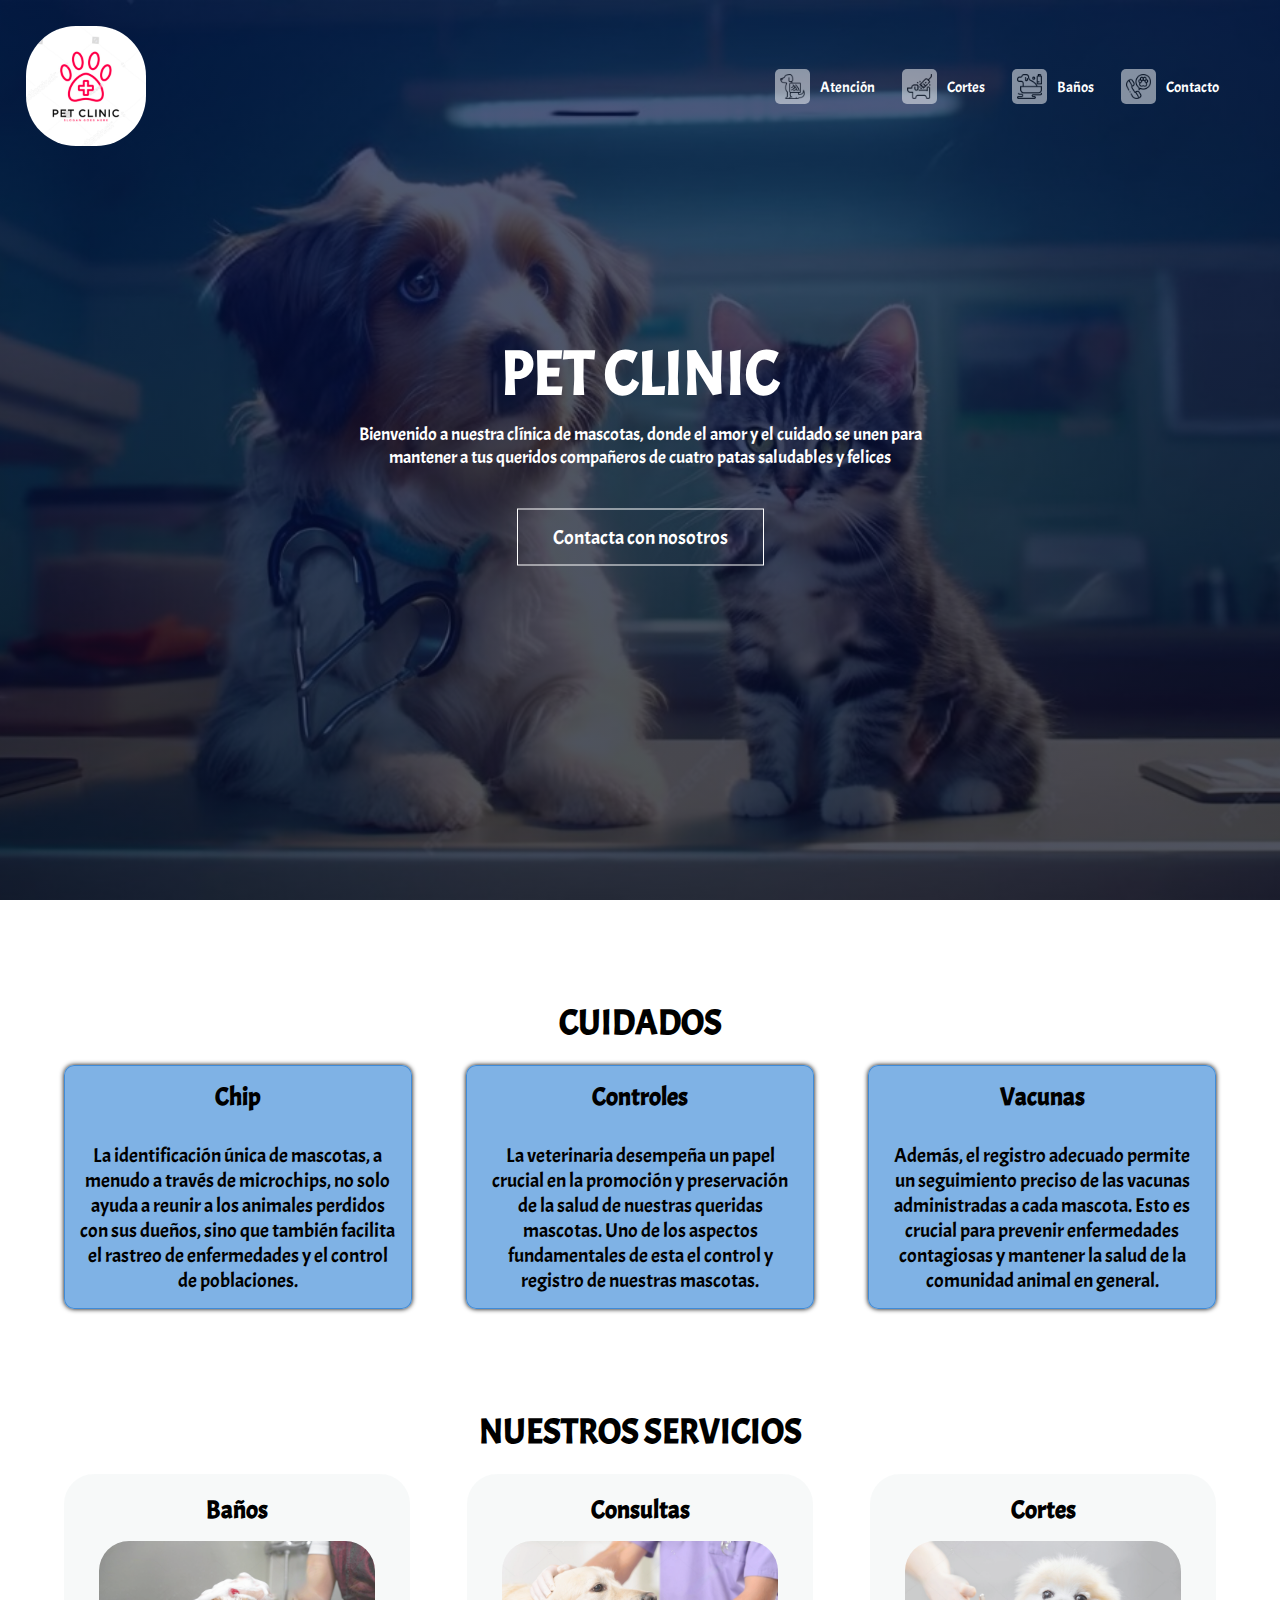
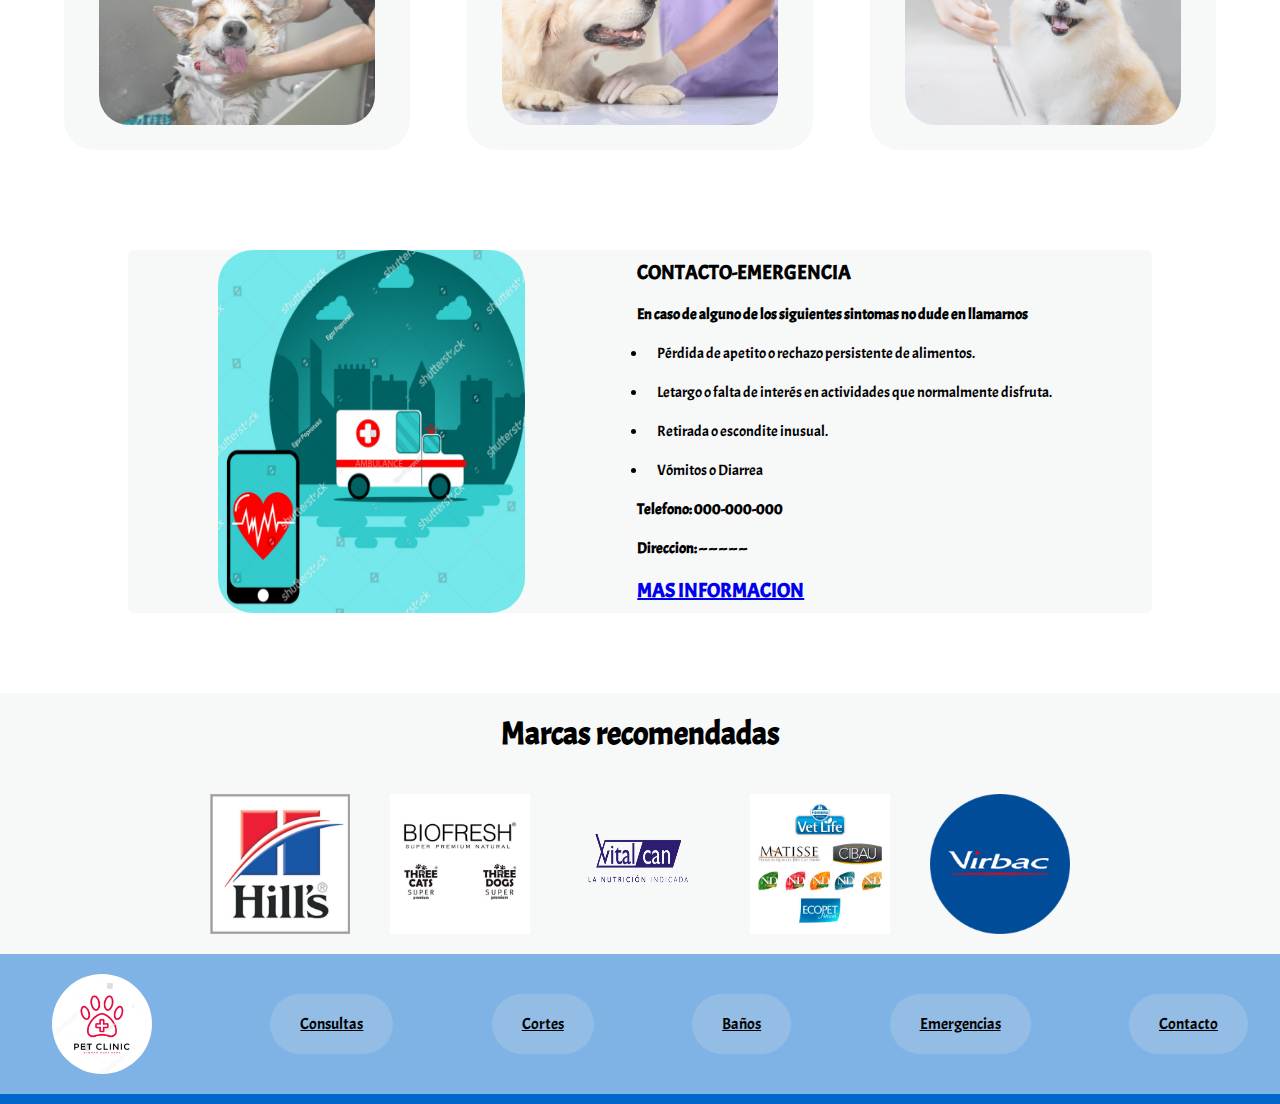
<file: index.html>
<!DOCTYPE html>
<html lang="en">
<head>
    <meta charset="UTF-8">
    <meta name="viewport" content="width=device-width, initial-scale=1.0">
    <link rel="preconnect" href="https://fonts.googleapis.com">
    <link rel="preconnect" href="https://fonts.gstatic.com" crossorigin>
    <link href="https://fonts.googleapis.com/css2?family=Acme&display=swap" rel="stylesheet">
    <link rel="stylesheet" href="css/root.css">
    <link rel="stylesheet" href="css/header.css">
    <link rel="stylesheet" href="css/servicios-cuidados.css">
    <link rel="stylesheet" href="css/emergencia.css">
    <link rel="stylesheet" href="css/footer.css">
    <title>Document</title>
</head>
<body>
    <section class="header">
        <nav>
            <a href="index.html"><img class="logo" src="img/logo.jpg"></a>
            <div class="nav-links" id="nav-links">
                <img id="cerrar" src="img/icon/cerrar.png">
                <ul>
                    <li>
                        <img src="img/icon/icon-atencion.png">
                        <a href="atencion.html">Atención</a>
                    </li>
                    <li>
                        <img src="img/icon/icon-cortes.png">
                        <a href="cortes.html">Cortes</a>
                    </li>
                    <li>
                        <img src="img/icon/icon-baño.png">
                        <a href="baño.html">Baños</a>
                    </li>
                    <li>
                        <img src="img/icon/icon-contacto.png">
                        <a href="contacto.html">Contacto</a>
                    </li>
                </ul>
            </div>
            <img id="abrir" src="img/icon/abrir.png">
            <script src="js/openNav.js"></script>
        </nav>
        <div class="text-box">
            <h1>PET CLINIC</h1>
            <p>Bienvenido a nuestra clínica de mascotas, donde el amor y el cuidado se unen para <br> mantener a tus queridos compañeros de cuatro patas saludables y felices</p>
            <a href="contacto.html" class="text-button">Contacta con nosotros</a>
        </div>
    </section>
    <section class="cuidados">
        <h1>CUIDADOS</h1>
        <div class="cuidados-div">
            <div>
                <h3>Chip</h3>
                <p>La identificación única de mascotas, a menudo a través de microchips, no solo ayuda a reunir a los animales perdidos con sus 
                dueños, sino que también facilita el rastreo de enfermedades y el control de poblaciones.</p>
            </div>
            <div>
                <h3>Controles</h3>
                <p>La veterinaria desempeña un papel crucial en la promoción y preservación de la salud de nuestras queridas mascotas. 
                    Uno de los aspectos fundamentales de esta el control y registro de nuestras mascotas.</p>
            </div>
            <div>
                <h3>Vacunas</h3>
                <p>Además, el registro adecuado permite un seguimiento preciso de las vacunas administradas a cada mascota. Esto es crucial para prevenir
                enfermedades contagiosas y mantener la salud de la comunidad animal en general.</p>
            </div>
        </div>
    </section>
    <section class="servicios">
        <h1>NUESTROS SERVICIOS</h1>
        <div class="servicio-div">
            <div>
                <h3>Baños</h3>
                <a href="baño.html"><img src="img/1-baño.jpg"></a>
            </div>
            <div>
                <h3>Consultas</h3>
                <a href=""><img src="img/2-atencion.jpg"></a>
            </div>
            <div>
                <h3>Cortes</h3>
                <a href="cortes.html"><img src="img/3-corte.jpg"></a>
            </div>
        </div>
    </section>
    <section class="emergencia">
        <img src="img/emergencia.jpg">
        <div>
            <h1>CONTACTO-EMERGENCIA</h1>
            <h3>En caso de alguno de los siguientes sintomas no dude en llamarnos</h3>
            <ul>
                <li>Pérdida de apetito o rechazo persistente de alimentos.</li>
                <li>Letargo o falta de interés en actividades que normalmente disfruta.</li>
                <li>Retirada o escondite inusual.</li>
                <li>Vómitos o Diarrea</li>
            </ul>
            <h3>Telefono: 000-000-000</h3>
            <h3>Direccion: -- -- -- -- --</h3>
            <a href="atencion.html"><h1>MAS INFORMACION</h1></a>
        </div>
    </section>
    <section class="marca">
        <h1>Marcas recomendadas</h1>
        <div class="marcas">
            <img src="img/marcas/hills.jpeg">
            <img src="img/marcas/hercosul.jpeg">
            <img src="img/marcas/vitalcan.jpg">
            <img src="img/marcas/pet-foods.jpeg">
            <img src="img/marcas/virbac.jpg">
        </div>
    </section>
    <footer class="footer">
        <img src="img/logo.jpg">
        <a href="atencion.html">Consultas</a>
        <a href="cortes.html">Cortes</a>
        <a href="baño.html">Baños</a>
        <a href="atencion.html">Emergencias</a>
        <a href="contacto.html">Contacto</a>
    </footer>
</body>
</html>
</file>
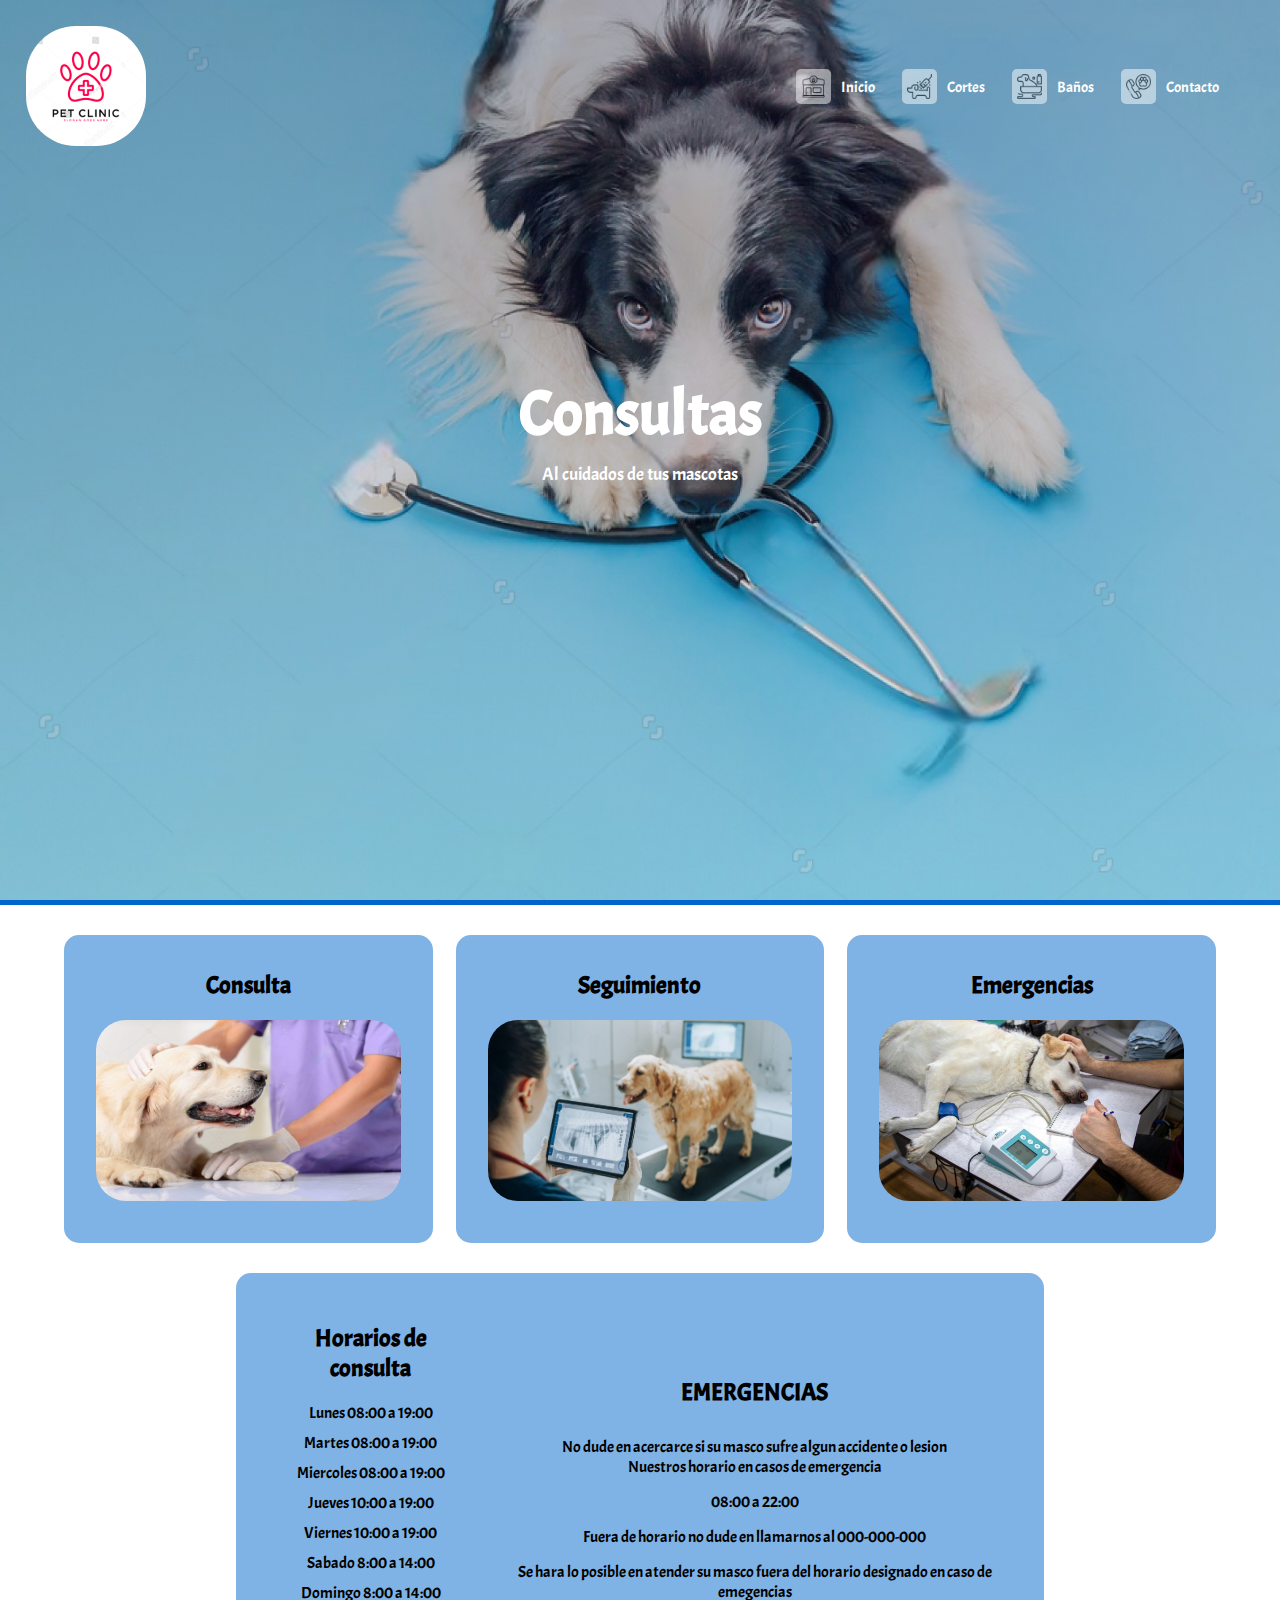
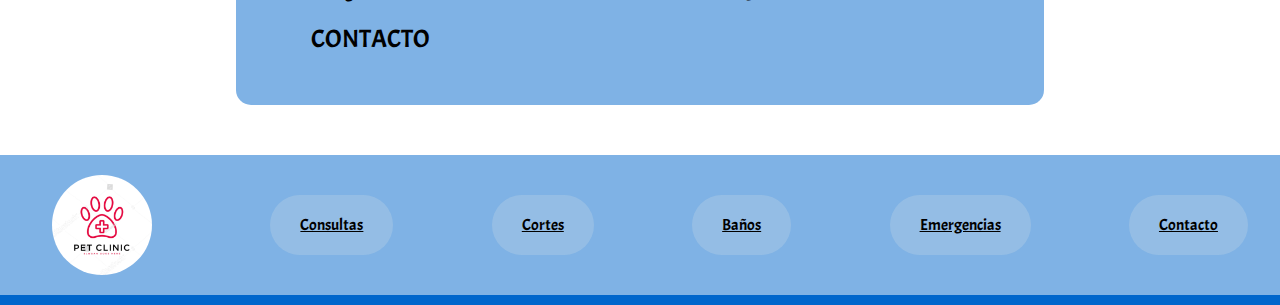
<file: atencion.html>
<!DOCTYPE html>
<html lang="en">
<head>
    <meta charset="UTF-8">
    <meta name="viewport" content="width=device-width, initial-scale=1.0">
    <link rel="preconnect" href="https://fonts.googleapis.com">
    <link rel="preconnect" href="https://fonts.gstatic.com" crossorigin>
    <link href="https://fonts.googleapis.com/css2?family=Acme&display=swap" rel="stylesheet">
    <link rel="stylesheet" href="css/root.css">
    <link rel="stylesheet" href="css/header.css">
    <link rel="stylesheet" href="css/footer.css">
    <link rel="stylesheet" href="css/atencion.css">
    <title>Document</title>
</head>
<body>
    <section class="header">
        <nav>
            <a href="index.html"><img class="logo" src="img/logo.jpg"></a>
            <div class="nav-links" id="nav-links">
                <img id="cerrar" src="img/icon/cerrar.png">
                <ul>
                    <li>
                        <img src="img/icon/icon-home.png">
                        <a href="index.html">Inicio</a>
                    </li>
                    <li>
                        <img src="img/icon/icon-cortes.png">
                        <a href="cortes.html">Cortes</a>
                    </li>
                    <li>
                        <img src="img/icon/icon-baño.png">
                        <a href="baño.html">Baños</a>
                    </li>
                    <li>
                        <img src="img/icon/icon-contacto.png">
                        <a href="contacto.html">Contacto</a>
                    </li>
                </ul>
            </div>
            <img id="abrir" src="img/icon/abrir.png">
            <script src="js/openNav.js"></script>
        </nav>
        <div class="text-box">
        <h1>Consultas</h1>
        <p>Al cuidados de tus mascotas</p>
        </div>
    </section>
    <section class="panelBox">
        <div class="box">
            <h2>Consulta</h2>
            <p>La consulta inicial y registro en el sistema no conllevan costo alguno. <br>
            En situaciones de consultas previas, únicamente se aplicará un cargo adicional junto con el costo de los medicamentos necesarios.</p>
            <img src="img/2-atencion.jpg">
        </div>
        <div class="box">
            <h2>Seguimiento</h2>
            <p>Nuestro equipo profesional mantiene registros detallados de cada visita, lo que nos permite realizar un 
                seguimiento preciso de la historia médica de su mascota.</p>
            <img src="img/atencion-bot.jpg">
        </div>
        <div class="box">
            <h2>Emergencias</h2>
            <p>Si su mascota sufre algunos de los siguientes sintomas no dude de acudir con nosotros: <br>
            Dificultad para respirar - Lesiones Graves <br>
            Vomitos/Diarrea - Colapso o Debilidad <br>
            Ingesta de Sustancias Tóxicas</p>
            <img src="img/emergencia-3.jpg">
        </div>
    </section>
    <section class="MasInfo">
        <div>
            <h2>Horarios de consulta</h2>
            <ul>
                <li>Lunes 08:00 a 19:00</li>
                <li>Martes 08:00 a 19:00</li>
                <li>Miercoles 08:00 a 19:00</li>
                <li>Jueves 10:00 a 19:00</li>
                <li>Viernes 10:00 a 19:00</li>
                <li>Sabado 8:00 a 14:00</li>
                <li>Domingo 8:00 a 14:00</li>
            </ul>
            <a href="contacto.html"> <p>CONTACTO</p></a>
        </div>
        <div>
            <h2>EMERGENCIAS</h2>
            <p>No dude en acercarce si su masco sufre algun accidente o lesion <br>
            Nuestros horario en casos de emergencia</p>
            <p>08:00 a 22:00</p>
            <p>Fuera de horario no dude en llamarnos al 000-000-000</p>
            <p>Se hara lo posible en atender su masco fuera del horario designado en caso de emegencias</p>
        </div>
    </section>
    <footer class="footer">
        <img src="img/logo.jpg">
        <a href="atencion.html">Consultas</a>
        <a href="cortes.html">Cortes</a>
        <a href="baño.html">Baños</a>
        <a href="atencion.html">Emergencias</a>
        <a href="contacto.html">Contacto</a>
    </footer>
</body>
</html>
</file>
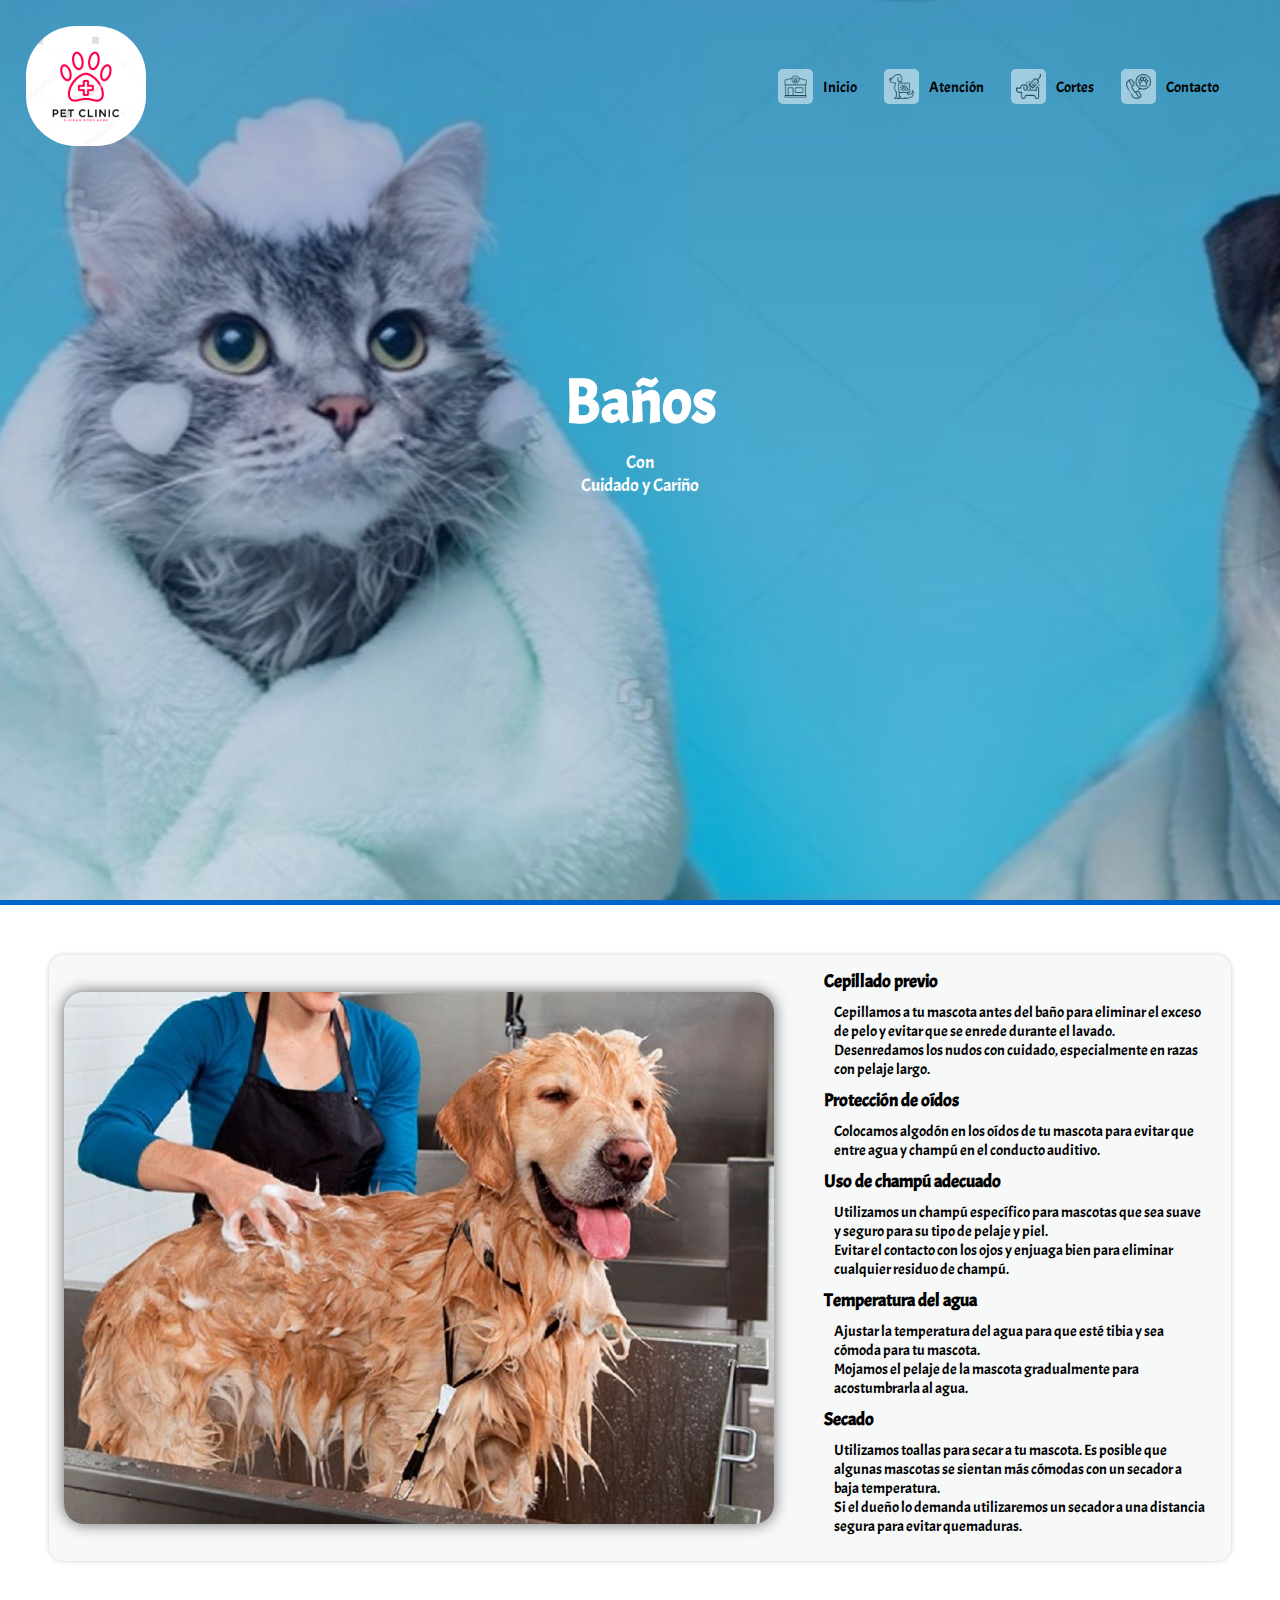
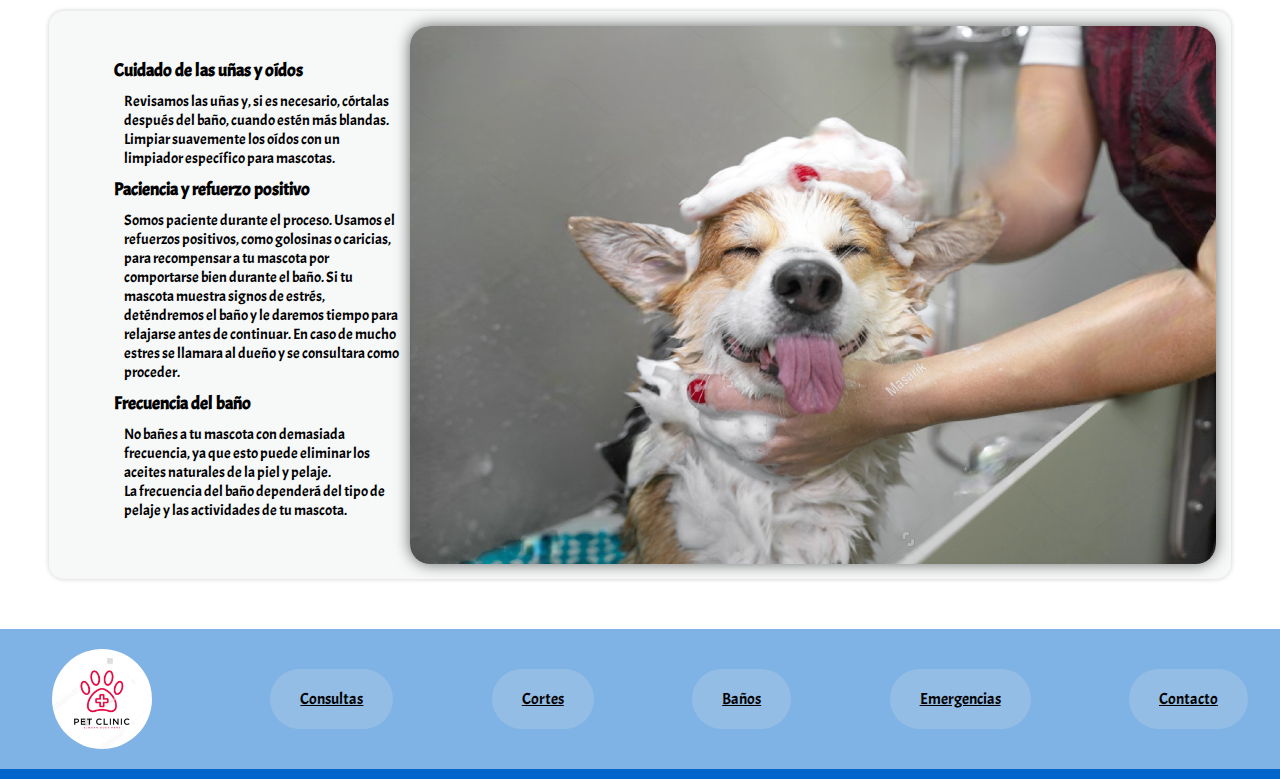
<file: baño.html>
<!DOCTYPE html>
<html lang="en">
<head>
    <meta charset="UTF-8">
    <meta name="viewport" content="width=device-width, initial-scale=1.0">
    <link rel="preconnect" href="https://fonts.googleapis.com">
    <link rel="preconnect" href="https://fonts.gstatic.com" crossorigin>
    <link href="https://fonts.googleapis.com/css2?family=Acme&display=swap" rel="stylesheet">
    <link rel="stylesheet" href="css/root.css">
    <link rel="stylesheet" href="css/header.css">
    <link rel="stylesheet" href="css/footer.css">
    <link rel="stylesheet" href="css/baño.css">
    <title>Document</title>
</head>
<body>
    <section class="header">
        <nav>
            <a href="index.html"><img class="logo" src="img/logo.jpg"></a>
            <div class="nav-links" id="nav-links">
                <img id="cerrar" src="img/icon/cerrar.png">
                <ul>
                    <li>
                        <img src="img/icon/icon-home.png">
                        <a href="index.html">Inicio</a>
                    </li>
                    <li>
                        <img src="img/icon/icon-atencion.png">
                        <a href="atencion.html">Atención</a>
                    </li>
                    <li>
                        <img src="img/icon/icon-cortes.png">
                        <a href="cortes.html">Cortes</a>
                    </li>
                    <li>
                        <img src="img/icon/icon-contacto.png">
                        <a href="contacto.html">Contacto</a>
                    </li>
                </ul>
            </div>
            <img id="abrir" src="img/icon/abrir.png">
            <script src="js/openNav.js"></script>
        </nav>
        <div class="text-box">
        <h1>Baños</h1>
        <p>Con <br>Cuidado y Cariño</p>
        </div>
    </section>
    <section class="sectionB">
        <div class="divB">
            <img src="img/baño.jpg">
            <div>
                <h2>Cepillado previo</h2>
                <p>Cepillamos a tu mascota antes del baño para eliminar el exceso de pelo y evitar que se enrede durante el lavado.
                <br>Desenredamos los nudos con cuidado, especialmente en razas con pelaje largo.</p>
                <h2>Protección de oídos</h2>
                <p>Colocamos algodón en los oídos de tu mascota para evitar que entre agua y champú en el conducto auditivo.</p>
                <h2>Uso de champú adecuado</h2>
                <p>Utilizamos un champú específico para mascotas que sea suave y seguro para su tipo de pelaje y piel.
                <br>Evitar el contacto con los ojos y enjuaga bien para eliminar cualquier residuo de champú.</p>
                <h2>Temperatura del agua</h2>
                <p>Ajustar la temperatura del agua para que esté tibia y sea cómoda para tu mascota.
                <br>Mojamos el pelaje de la mascota gradualmente para acostumbrarla al agua.</p>
                <h2>Secado</h2>
                <p>Utilizamos toallas para secar a tu mascota. Es posible que algunas mascotas se sientan más cómodas con un secador a baja temperatura.
                <br>Si el dueño lo demanda utilizaremos un secador a una distancia segura para evitar quemaduras.</p>
            </div>
        </div>
        <div class="divB">
            <div>
                <h2>Cuidado de las uñas y oídos</h2>
                <p>Revisamos las uñas y, si es necesario, córtalas después del baño, cuando estén más blandas.
                <br>Limpiar suavemente los oídos con un limpiador específico para mascotas.</p>
                <h2>Paciencia y refuerzo positivo</h2>
                <p>Somos paciente durante el proceso. Usamos el refuerzos positivos, como golosinas o caricias, para recompensar a tu mascota por comportarse bien durante el baño.
                Si tu mascota muestra signos de estrés, deténdremos el baño y le daremos tiempo para relajarse antes de continuar.
                En caso de mucho estres se llamara al dueño y se consultara como proceder. 
                </p>
                <h2>Frecuencia del baño</h2>
                <p>No bañes a tu mascota con demasiada frecuencia, ya que esto puede eliminar los aceites naturales de la piel y pelaje.
                <br>La frecuencia del baño dependerá del tipo de pelaje y las actividades de tu mascota.</p>
            </div>
            <img src="img/1-baño.jpg">
        </div>

    </section>
    <footer class="footer">
        <img src="img/logo.jpg">
        <a href="atencion.html">Consultas</a>
        <a href="cortes.html">Cortes</a>
        <a href="baño.html">Baños</a>
        <a href="atencion.html">Emergencias</a>
        <a href="contacto.html">Contacto</a>
    </footer>
</body>
</html>
</file>
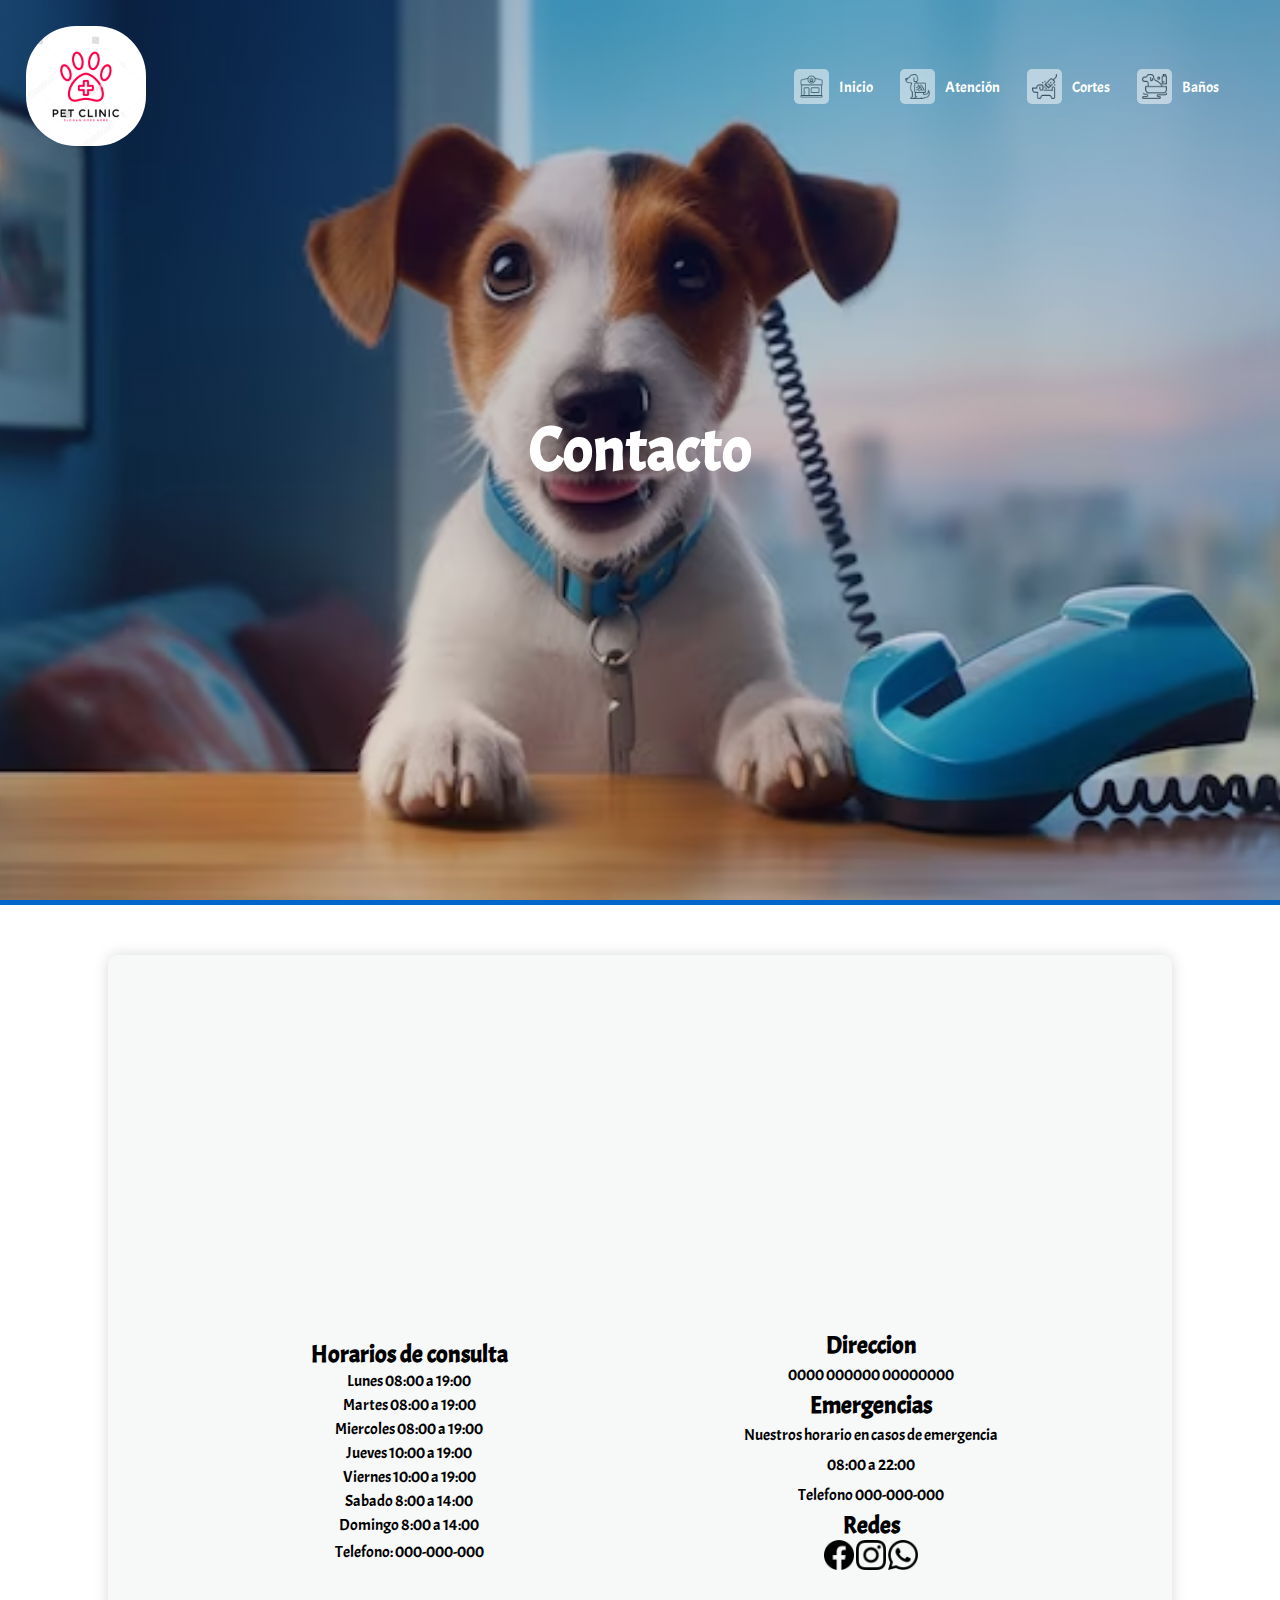
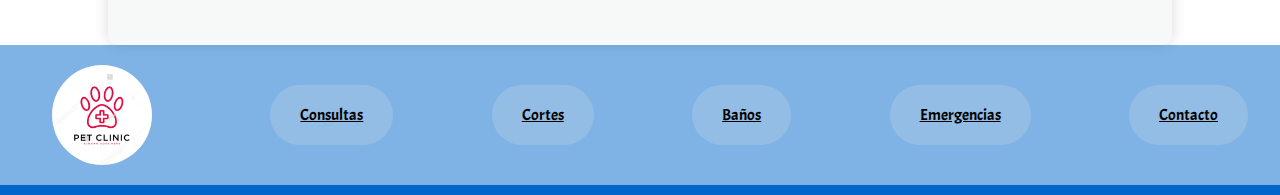
<file: contacto.html>
<!DOCTYPE html>
<html lang="en">
<head>
    <meta charset="UTF-8">
    <meta name="viewport" content="width=device-width, initial-scale=1.0">
    <link rel="preconnect" href="https://fonts.googleapis.com">
    <link rel="preconnect" href="https://fonts.gstatic.com" crossorigin>
    <link href="https://fonts.googleapis.com/css2?family=Acme&display=swap" rel="stylesheet">
    <link rel="stylesheet" href="css/root.css">
    <link rel="stylesheet" href="css/header.css">
    <link rel="stylesheet" href="css/footer.css">
    <link rel="stylesheet" href="css/contacto.css">
    <title>Document</title>
</head>
<body>
    <section class="header">
        <nav>
            <a href="index.html"><img class="logo" src="img/logo.jpg"></a>
            <div class="nav-links" id="nav-links">
                <img id="cerrar" src="img/icon/cerrar.png">
                <ul>
                    <li>
                        <img src="img/icon/icon-home.png">
                        <a href="index.html">Inicio</a>
                    </li>
                    <li>
                        <img src="img/icon/icon-atencion.png">
                        <a href="atencion.html">Atención</a>
                    </li>
                    <li>
                        <img src="img/icon/icon-cortes.png">
                        <a href="cortes.html">Cortes</a>
                    </li>
                    <li>
                        <img src="img/icon/icon-baño.png">
                        <a href="baño.html">Baños</a>
                    </li>
                </ul>
            </div>
            <img id="abrir" src="img/icon/abrir.png">
            <script src="js/openNav.js"></script>
        </nav>
        <div class="text-box">
        <h1>Contacto</h1>
        </div>
    </section>
    <section class="Contactos">
        <div><iframe src="https://www.google.com/maps/embed?pb=!1m14!1m12!1m3!1d12587.051634303421!2d-57.588635550000006!3d-37.935968949999996!2m3!1f0!2f0!3f0!3m2!1i1024!2i768!4f13.1!5e0!3m2!1ses-419!2sar!4v1703286393321!5m2!1ses-419!2sar"
            width="100%" height="300px" style="border:0;" allowfullscreen="" loading="lazy" referrerpolicy="no-referrer-when-downgrade"></iframe></div>
        <div class="ContactosBox">
            <div class="divC">
                <h2>Horarios de consulta</h2>
                <ul>
                    <li>Lunes 08:00 a 19:00</li>
                    <li>Martes 08:00 a 19:00</li>
                    <li>Miercoles 08:00 a 19:00</li>
                    <li>Jueves 10:00 a 19:00</li>
                    <li>Viernes 10:00 a 19:00</li>
                    <li>Sabado 8:00 a 14:00</li>
                    <li>Domingo 8:00 a 14:00</li>
                </ul>
                <p>Telefono: 000-000-000</p>
            </div>
            <div class="divC">
                <h2>Direccion</h2>
                <p>0000  000000 00000000 </p>
                <h2>Emergencias</h2>
                <p>Nuestros horario en casos de emergencia</p>
                <p>08:00 a 22:00</p>
                <p>Telefono 000-000-000</p>
                <h2>Redes</h2>
                <div class="redes">
                    <img src="img/icon/facebook.png">
                    <img src="img/icon/instagram.png">
                    <img src="img/icon/whatsapp.png">
                </div>
            </div>
        </div>
    </section>
    <footer class="footer">
        <img src="img/logo.jpg">
        <a href="atencion.html">Consultas</a>
        <a href="cortes.html">Cortes</a>
        <a href="baño.html">Baños</a>
        <a href="atencion.html">Emergencias</a>
        <a href="contacto.html">Contacto</a>
    </footer>
</body>
</html>
</file>
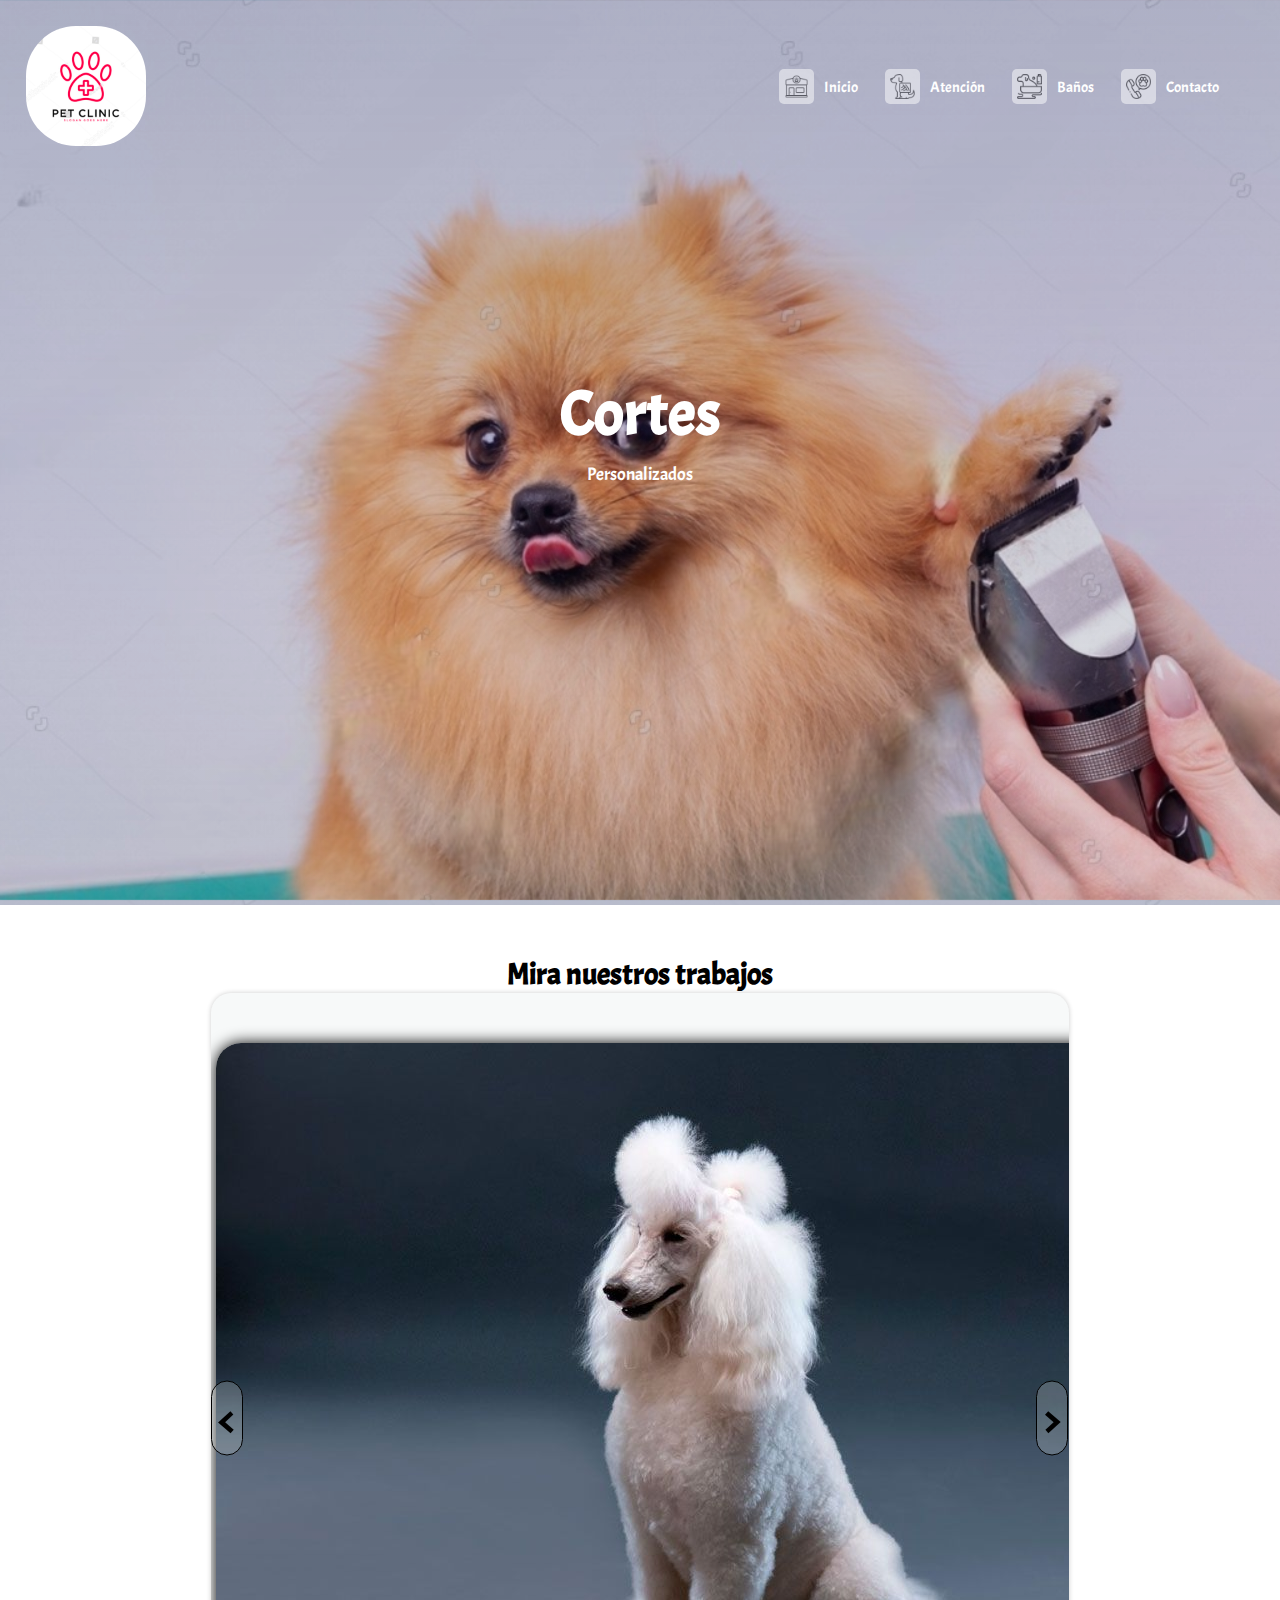
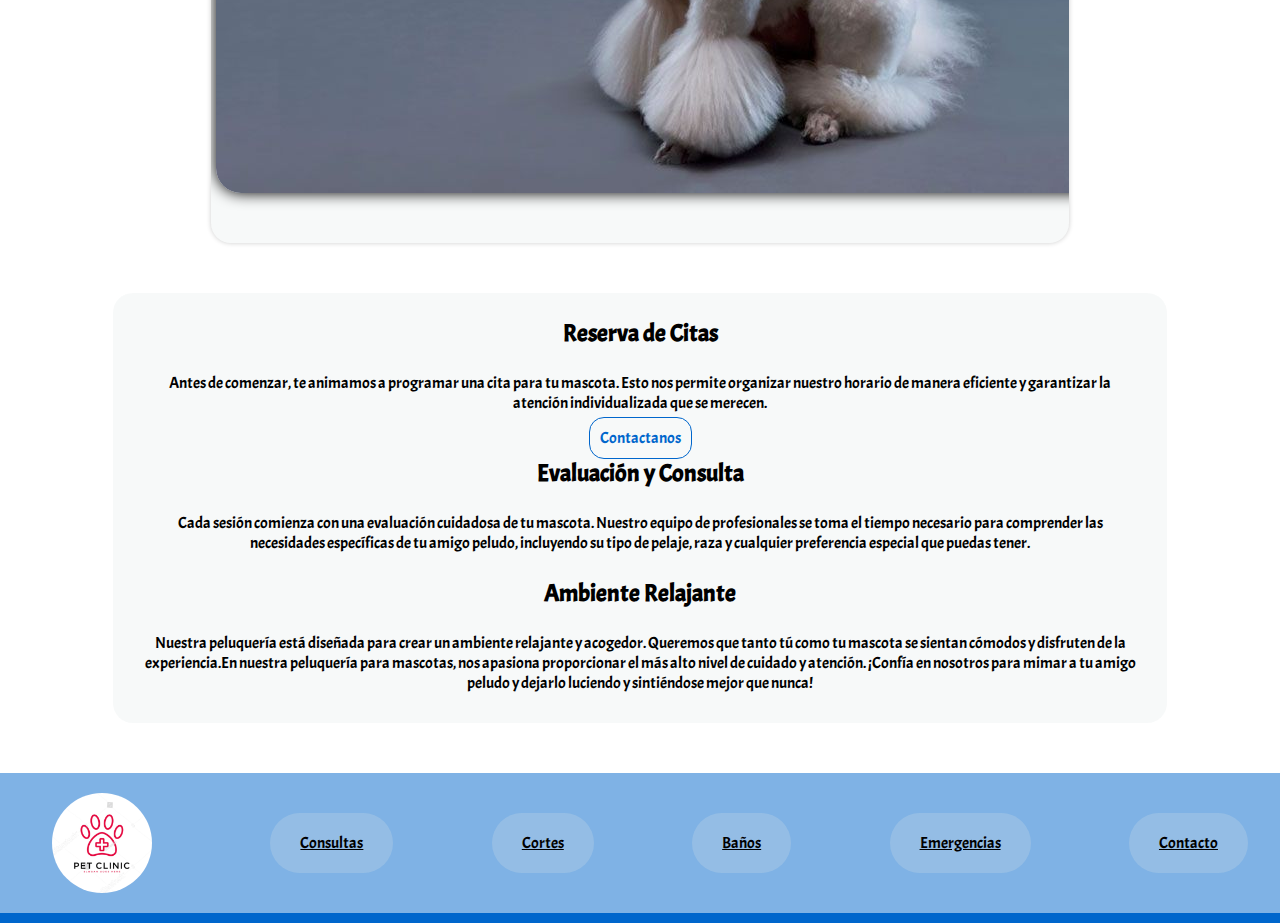
<file: cortes.html>
<!DOCTYPE html>
<html lang="en">
<head>
    <meta charset="UTF-8">
    <meta name="viewport" content="width=device-width, initial-scale=1.0">
    <link rel="preconnect" href="https://fonts.googleapis.com">
    <link rel="preconnect" href="https://fonts.gstatic.com" crossorigin>
    <link href="https://fonts.googleapis.com/css2?family=Acme&display=swap" rel="stylesheet">
    <link rel="stylesheet" href="css/root.css">
    <link rel="stylesheet" href="css/header.css">
    <link rel="stylesheet" href="css/footer.css">
    <link rel="stylesheet" href="css/cortes.css">
    <title>Document</title>
</head>
<body>
    <section class="header">
        <nav>
            <a href="index.html"><img class="logo" src="img/logo.jpg"></a>
            <div class="nav-links" id="nav-links">
                <img id="cerrar" src="img/icon/cerrar.png">
                <ul>
                    <li>
                        <img src="img/icon/icon-home.png">
                        <a href="index.html">Inicio</a>
                    </li>
                    <li>
                        <img src="img/icon/icon-atencion.png">
                        <a href="atencion.html">Atención</a>
                    </li>
                    <li>
                        <img src="img/icon/icon-baño.png">
                        <a href="baño.html">Baños</a>
                    </li>
                    <li>
                        <img src="img/icon/icon-contacto.png">
                        <a href="contacto.html">Contacto</a>
                    </li>
                </ul>
            </div>
            <img id="abrir" src="img/icon/abrir.png">
            <script src="js/openNav.js"></script>
        </nav>
        <div class="text-box">
        <h1>Cortes</h1>
        <p>Personalizados</p>
        </div>
    </section>
    <section  class="diseño">
        <h1>Mira nuestros trabajos</h1>
        <div class="conteinerCortes">
            <div id="cortes" class="cortes">
                <img class="imagen" src="img/cortes/cortes (1).jpeg">
                <img class="imagen" src="img/cortes/cortes (1).jpg">
                <img class="imagen" src="img/cortes/cortes (2).jpeg">
                <img class="imagen" src="img/cortes/cortes (2).jpg">
                <img class="imagen" src="img/cortes/cortes (3).jpeg">
                <img class="imagen" src="img/cortes/cortes (3).jpg">
                <img class="imagen" src="img/cortes/cortes (4).jpg">
                <img class="imagen" src="img/cortes/cortes (5).jpeg">
                <img class="imagen" src="img/cortes/cortes (6).jpg">
            </div>
            <p id="derecha" class="botones">></p>
            <p id="izquierda" class="botones"><</p>
            <script src="js/movCortes.js"></script>
        </div>
        <div class="text">
            <h2>Reserva de Citas</h2>
            <p>Antes de comenzar, te animamos a programar una cita para tu mascota. Esto nos permite organizar nuestro 
                horario de manera eficiente y garantizar la atención individualizada que se merecen.</p>
            <a href="contacto.html">Contactanos</a>
            <h2>Evaluación y Consulta</h2>
            <p>Cada sesión comienza con una evaluación cuidadosa de tu mascota. Nuestro equipo de profesionales se toma el tiempo necesario para comprender las 
                necesidades específicas de tu amigo peludo, incluyendo su tipo de pelaje, raza y cualquier preferencia especial que puedas tener.</p>
            <h2>Ambiente Relajante</h2>
            <p>Nuestra peluquería está diseñada para crear un ambiente relajante y acogedor. Queremos que tanto tú como tu mascota se sientan 
                cómodos y disfruten de la experiencia.En nuestra peluquería para mascotas, nos apasiona proporcionar el más alto nivel de cuidado y atención. 
                ¡Confía en nosotros para mimar a tu amigo peludo y dejarlo luciendo y sintiéndose mejor que nunca!</p>
        </div>    
    </section>
    <footer class="footer">
        <img src="img/logo.jpg">
        <a href="atencion.html">Consultas</a>
        <a href="cortes.html">Cortes</a>
        <a href="baño.html">Baños</a>
        <a href="atencion.html">Emergencias</a>
        <a href="contacto.html">Contacto</a>
    </footer>
</body>
</html>
</file>
<file: css/root.css>
*{
    margin:0;
    padding: 0;
    font-family: 'Acme', sans-serif;
}
body{
    width: 100%;
    height: 100%;
}
:root{
    --base: rgb(0, 102, 204);
    --baseo: rgb(0, 102, 204,0.5);
    --blanco: rgba(219, 228, 228, 0.233);
    --base2:rgb(34, 139, 34);
    --base2o:rgb(34, 139, 34,0.5);
    --base3: rgb(139, 69, 19);
    --base3o: rgb(139, 69, 19,0.5);
}
</file>
<file: css/header.css>
.header{
    min-height: 100vh;
    width: 100%;
    background-image: linear-gradient(rgba(4, 18, 73, 0.7),rgb(4,9,30,0.7)),url(../img/portal.jpg);
    background-position: center;
    background-size: cover;
    position: relative;
    overflow: hidden;
}
.logo{
    width: 120px;
    border-radius: 50px;
    filter: saturate(150%);
}
nav{
    display: flex;
    padding: 2% 2%;
    justify-content: space-between;
    align-items: center;
}
.nav-links{
    flex:1;
    text-align: right;
}
.nav-links ul li{
    list-style: none;
    display:inline-block;
    vertical-align: middle;
    padding: 8px 30px;
    position: relative;
}
.nav-links ul li img{
    width: 25px;
    background-color: #fff;
    opacity: 0.5;
    padding: 5px;
    border-radius: 5px;
    position: absolute;
    left: -10px;
    top: 0px;
    transition: 0.5s;
}
.nav-links ul li a{
    color: #fff;
    text-decoration: none;
    font-size: 15px;
    padding: 5px;
}
.nav-links ul li::after{
    content: '';
    width: 0%;
    height: 2px;
    background: var(--base);
    display: block;
    transition: 0.5s;
}
.nav-links ul li:hover::after{
    width: 90%;
}
.nav-links ul li:hover>img{
    background-color: var(--base);
    opacity: 0.7;
}
.text-box{
    width: 80%;
    color: #fff;
    position: absolute;
    top: 50%;
    left: 50%;
    transform: translate(-50%,-50%);
    text-align: center;
}
.text-box h1{
    font-size: 62px;
}
.text-box p{
    margin: 10px 0 40px;
    font-size: 18px;
    color: #fff;
}
.text-button{
    display: inline-block;
    text-decoration: none;
    color:#fff;
    border: 1px solid #fff;
    padding: 15px 35px;
    font-size: 20px;
    background: transparent;
}
.text-button:hover{
    border:1px solid var(--base);
    background-color:var(--baseo);
    scale:1.1;
    transition: 1s;
}

#abrir,#cerrar{
    width: 20px;
    display: none;
    background-color: rgba(255, 255, 255, 0.644);
    padding:5px;
    border-radius: 8px;
}
@media(max-width:700px){
    .text-box h1{
        font-size: 20px;
    }
    .nav-links ul li{
        display: block;
    }
    .nav-links ul{
        padding: 10px 30px;
    }
    .nav-links{
        position: absolute;
        background-color: var(--base);
        height: 100vh;
        width: 200px;
        top: 0;
        right: -200px;
        text-align: left;
        z-index: 2;
        transition: 1s;
    }
    #cerrar,#abrir{
        display:block;
        margin: 20px;
        cursor: pointer;
    }
}
</file>
<file: css/servicios-cuidados.css>
.servicios{
    width: 100%;
    height: auto;
    text-align: center;
    margin: auto;
}
.servicios h1{
    margin-top: 100px;
    font-size: 35px;
}
.servicios h3{
    font-size: 25px;
}
.servicio-div{
    width: 90%;
    display: flex;
    justify-content: space-between;
    margin: auto;
    gap: 20px;
}
.servicio-div div{
    flex-basis: 30%;
    margin-top: 20px;
    padding: 20px 0px;
    background-color: var(--blanco);
    border-radius: 30px;
}
.servicio-div img{
    margin-top: 15px;
    width: 80%;
    border-radius: 30px;
    opacity: 0.8;
    transition: 0.5s;
}
.servicio-div img:hover{
    box-shadow: 0 0 5px black;
    border-radius: 10px;
    opacity: 1;
    filter: saturate(120%);
}

@media(max-width:700px){
    .servicio-div{
        flex-direction: column;
    }
    .servicios h1{
        font-size: 22px;
    }
    .servicios h3{
        font-size: 18px;
    }
}

.cuidados{
    width: 100%;
    height: auto;
    text-align: center;
    margin: auto;
}
.cuidados h1{
    margin-top: 100px;
    font-size: 35px;
}
.cuidados h3{
    font-size: 25px;
    padding: 15px;
}
.cuidados p{
    font-size: 20px;
    padding: 15px;
}
.cuidados-div{
    width: 90%;
    display: flex;
    justify-content: space-between;
    margin: auto;
    gap: 20px;
}
.cuidados-div div{
    flex-basis: 30%;
    margin-top: 20px;
    background-color: var(--baseo);
    border-radius: 10px;
    border: 1px solid var(--baseo);
    box-shadow: 0 0 5px black;
    transition: all 1s;
}
.cuidados-div div:hover{
    scale: 1.05;
    box-shadow: 0 0 20px var(--base);
    cursor: pointer;
}

@media(max-width:700px){
    .cuidados-div{
        flex-direction: column;
    }
    .cuidados h1{
        font-size: 22px;
    }
    .cuidados h3{
        font-size: 18px;
    }
    .cuidados p{
        font-size: 15px;
    }
}
</file>
<file: css/emergencia.css>
.emergencia{
    width: 80%;
    display:flex;
    margin: auto;
    margin-top: 100px;
    justify-content: center;
    background-color: var(--blanco);
    border-radius: 5px;
    gap: 10%;
}

.emergencia img{
    width: 30%;
    border-radius: 35px;
}
.emergencia div{
    width: auto;
}

.emergencia h1{
    font-size: 20px;
    padding: 10px;
}
.emergencia h3{
    font-size: 15px;
    padding: 10px;
}
.emergencia li{
    font-size: 15px;
    padding: 10px;
    margin-left: 20px;
}

@media(max-width:700px){
    .emergencia{
        flex-direction: column;
        text-align: center;
    }
    .emergencia img{
        width: 80%;
        margin: auto;
    }
    .emergencia div{
        width: 80%;
        margin: auto;
    }
    .emergencia h1{
        font-size: 22px;
    }
    .emergencia h3{
        font-size: 18px;
    }
    .emergencia li{
        font-size: 15px;
    }
}
.marca{
    margin-top: 80px;
    text-align: center;
    background-color: var(--blanco);
    padding-top: 20px;
    padding-bottom: 20px;
}
.marca h1{
    padding-bottom: 40px;
}
.marcas{
    display: flex;
    justify-content: center;
    flex-wrap: wrap;
    width: 80%;
    margin: auto;
    gap: 40px;
}
.marcas img{
    width: 140px;
}
</file>
<file: css/footer.css>
.footer{
    display: flex;
    width: 95%;
    padding: 0 2.5%;
    justify-content: space-between;
    align-items: center;
    background-color: var(--baseo);
    border-bottom: 10px solid var(--base);
    flex-wrap: wrap;
}
.footer a{
    padding: 20px 30px;
    background-color: var(--blanco);
    border-radius: 80px;
    color: black;
    transition: 1s;
}
.footer img{
    width: 100px;
    padding: 20px;
    border-radius: 500px;
}
.footer a:hover{
    background-color: var(--baseo);
}
@media(max-width:800px){
    .footer{
        flex-direction: column;
        text-align: center;
    }
    .footer a{
        margin: 10px;
    }
}
</file>
<file: css/atencion.css>
.header{
    background-image: linear-gradient(rgba(4, 18, 73, 0.3),rgb(4,9,30,0.1)),url(../img/atencion.jpg);
    border-bottom: 5px solid var(--base);
}

.panelBox{
    display: flex;
    width: 90%;
    margin: 30px auto;
    gap: 2%;
}
.box{
    flex: 1;
    background-color: var(--baseo);
    text-align: center;
    border-radius: 15px;
    padding: 15px;
    cursor: pointer;
}
.box h2{
    padding-top: 20px;
}
.box p{
    font-size: 20px;
    transition: all 0.5s;
    padding: 10px;
    height: 0;
    opacity: 0;
}
.box img{
    width: 90%;
    height: 65%;
    border-radius: 30px;
}

.box:hover > img{
    width: 120px;
    height: 60px;
    min-height: 60px;
}
.box:hover > p{
    opacity: 1;
    height: auto;
}

@media(max-width:700px){
    .panelBox{
        flex-direction: column;
        width: 60%;
        gap: 20px;
    }
    .box p{
        font-size: 15px;
        padding: 10px;
    }
    .box h2{
        padding-top: 10px;
        font-size: 18px;
    }
}

.MasInfo{
    display: flex;
    justify-content: space-between;
    width: 60%;
    margin: auto;
    text-align: center;
    align-items: center;
    padding: 20px;
    background-color: var(--baseo);
    border-radius: 15px;
    margin-bottom: 50px;
}
.MasInfo div{
    padding: 15px;
}
.MasInfo div ul li{
    list-style: none;
    padding: 5px;
}
.MasInfo div a{
    text-decoration: none;
    font-size: 25px;
    color: black;
    transition: all 0.5s;
}
.MasInfo div a:hover{
    color: white;
}
.MasInfo div h2{
    padding: 15px;
}
.MasInfo div p{
    margin: 15px;
}

@media(max-width:700px){
    .MasInfo{
        flex-direction: column;
        width: 60%;
    }
}
</file>
<file: css/baño.css>
.header{
    background-image: linear-gradient(rgba(4, 18, 73, 0.3),rgb(4,9,30,0.1)),url(../img/baños.jpg);
    background-position: left;
    border-bottom: 5px solid var(--base);
}
.nav-links ul li a{
    color: black;
}
.sectionB{
    text-align: center;
    margin-top: 50px;
    margin-bottom: 50px;
}
.divB{
    display:flex;
    width: 90%;
    margin: auto;
    margin-top: 50px;
    text-align: left;
    align-items: center;
    background-color: var(--blanco);
    padding: 15px;
    border-radius: 15px;
    box-shadow: 0 0 5px rgba(0, 0, 0, 0.2);
}
.divB h1{
    font-size: 30px;
}
.divB h2{
    font-size: 18px;
}
.divB p{
    font-size: 15px;
    padding: 10px;
}
.divB img{
    flex: 1;
    width: 70%;
    margin: auto;
    border-radius: 20px;
    box-shadow: 0 0 15px rgba(0, 0, 0, 0.6);
}

.divB div{
    margin-left: 50px;
    flex: 1;
}

@media(max-width:700px){
    .divB{
        flex-direction: column;
    }
    .servicios h1{
        font-size: 22px;
    }
    .servicios h2{
        font-size: 15px;
    }
    .divB div{
        padding: 25px;
    }
}
</file>
<file: css/contacto.css>
.header{
    background-image: linear-gradient(rgba(4, 18, 73, 0.3),rgb(4,9,30,0.1)),url(../img/contacto.jpg);
    background-position: center;
    border-bottom: 5px solid var(--base);
}

.Contactos{
    width: 80%;
    margin: auto;
    margin-top: 50px;
    background-color: var(--blanco);
    padding: 20px;
    border-radius: 10px;
    align-items: center;
    box-shadow: 0 0 15px rgba(0, 0, 0, 0.15);
}
.ContactosBox{
    display: flex;
    align-items: center;
    margin:50px
}
.divC{
    flex: 1;
    text-align: center;
    border-radius: 15px;
}
.divC ul li{
    list-style: none;
    padding: 2px;
}
.divC p{
    padding: 5px;
}
.redes img{
    width: 30px;
}

@media(max-width:700px){
    .ContactosBox{
        flex-direction: column;
    }
}
</file>
<file: css/cortes.css>
.header{
    background-image: linear-gradient(rgba(4, 18, 73, 0.3),rgb(4,9,30,0.1)),url(../img/cortes.jpg);
    border-bottom: 5px solid var(--blanco);
}
.diseño{
    text-align: center;
}
.diseño h1{
    margin-top: 50px;
    font-size: 30px;
}
.text{
    width: 80%;
    margin: 50px auto;
    background-color: var(--blanco);
    border-radius: 20px;
    padding: 15px;
}
.text p{
    padding: 15px;
}
.text a{
    color:var(--base);
    padding: 10px;
    border: solid 1px var(--base);
    text-decoration: none;
    border-radius: 15px;
    transition: all 1s;
}
.text a:hover{
    background-color: var(--baseo);
    color: black;
}
.text h2{
    padding: 10px;
}
.conteinerCortes{
    width: 65%;
    position:relative;
    padding: 1%;
    margin: auto;
    overflow: hidden;
    background-color: var(--blanco);
    box-shadow: 0 0 5px rgba(0, 0, 0, 0.2);
    border-radius: 20px;
}
.cortes{
    width: 450%;
    margin-left: -50%;
    display:flex;
}
.cortes img{
    width: 50%;
    border-radius: 25px;
    margin: 1%;
    box-shadow: 0 0 15px rgba(0, 0, 0, 1);
}

.botones{
    position: absolute;
    top: 50%;
    transform: translateY(-50%);
    font-size: 50px;
    padding: 5px;
    background-color: var(--blanco);
    border: solid 1px black;
    border-radius: 20px;
    cursor: pointer;
    align-items: center;
}

#derecha{
    right: 1px;
}
#izquierda{
    left: 0;
}

@media(max-width:700px){
    .conteinerCortes{
        width: 80%;
    }
}
</file>
